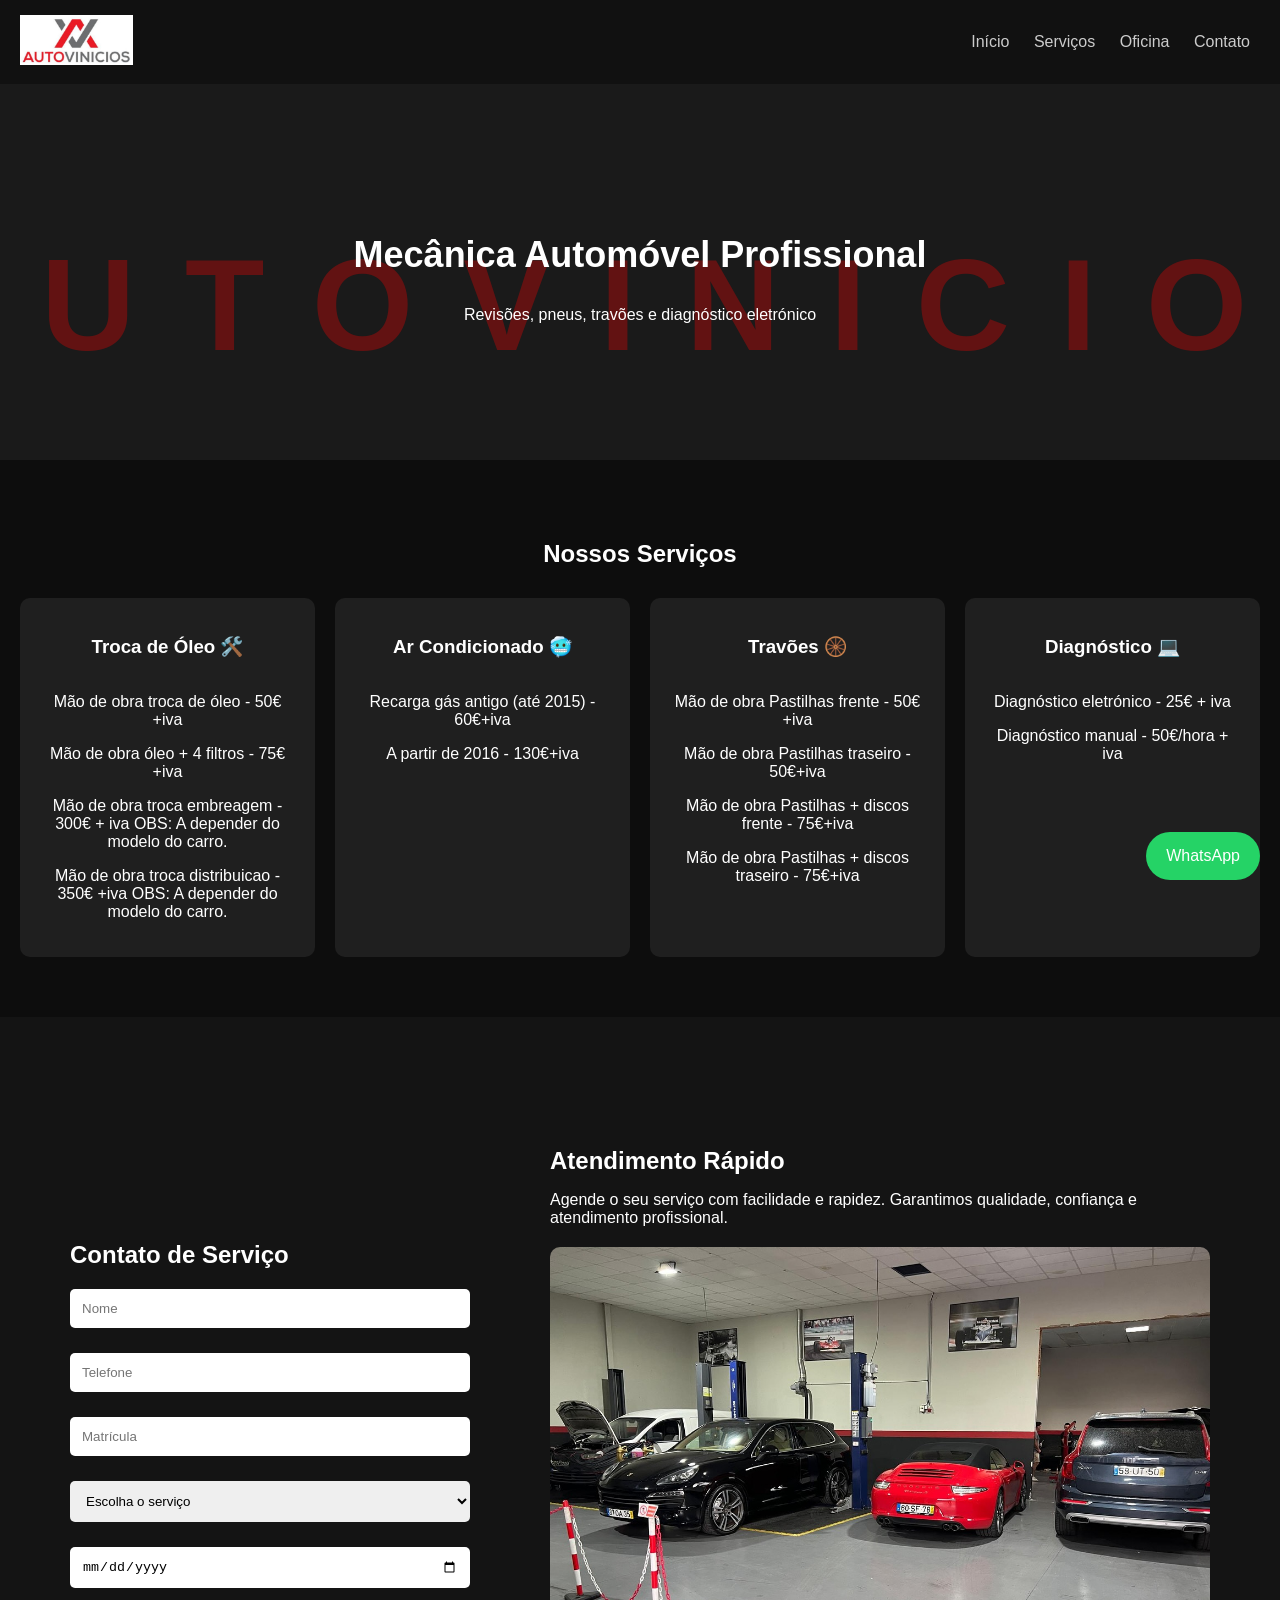
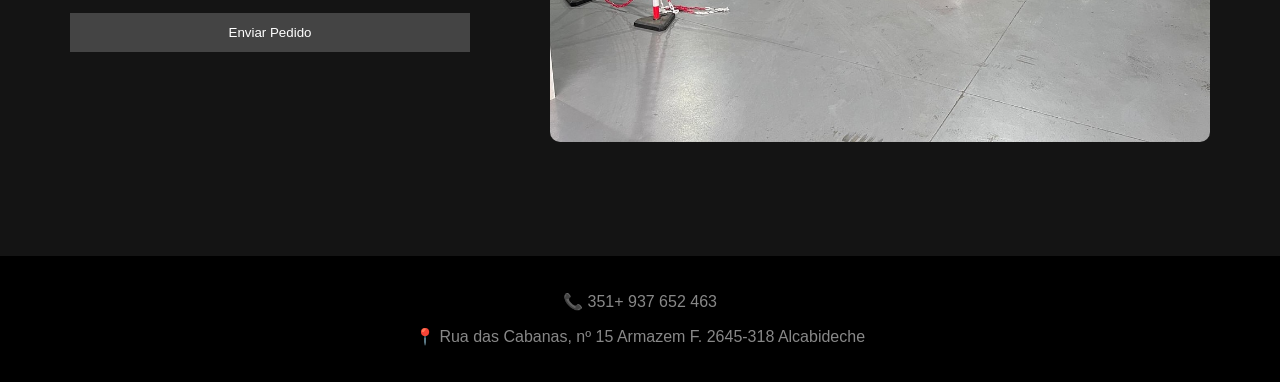
<file: index.html>
<!DOCTYPE html>
<html lang="pt">
<head>

<meta charset="UTF-8">
<meta name="viewport" content="width=device-width, initial-scale=1.0">

<title>Oficina AutoVinicios</title>

<link rel="icon" href="logo.png">

<link rel="stylesheet" href="style.css">

</head>

<body>

<header>

<div class="logo">
<img src="logo.png">
</div>

<nav>

<a href="#">Início</a>
<a href="servicos.html">Serviços</a>
<a href="galeria.html">Oficina</a>
<a href="#contato">Contato</a>

</nav>

</header>


<section class="hero">

<h1 class="watermark">AUTOVINICIOS</h1>

<div class="hero-content">
<h2>Mecânica Automóvel Profissional</h2>
<p>Revisões, pneus, travões e diagnóstico eletrónico</p>
</div>

</section>


<section class="services" id="servicos">

<h2>Nossos Serviços</h2>

<div class="grid">

<div class="card">
  <h3>Troca de Óleo 🛠️</h3>
  <div class="details">
    <p>Mão de obra troca de óleo - 50€+iva</p>
    <p>Mão de obra óleo + 4 filtros - 75€+iva</p>
    <P>Mão de obra troca embreagem - 300€ + iva
      OBS: A depender do modelo do carro.
    </P>
    <p>Mão de obra troca distribuicao - 350€ +iva 
      OBS: A depender do modelo do carro.
    </p>
  </div>
</div>

<div class="card" onclick="toggle(this)">
<h3>Ar Condicionado 🥶</h3>
<div class="details">
<p>Recarga gás antigo (até 2015) - 60€+iva</p>
<p>A partir de 2016 - 130€+iva</p>
</div>
</div>

<div class="card" onclick="toggle(this)">
<h3>Travões 🛞</h3>
<div class="details">
<p>Mão de obra Pastilhas frente - 50€+iva</p>
<p>Mão de obra Pastilhas traseiro - 50€+iva</p>
<p>Mão de obra Pastilhas + discos frente - 75€+iva</p>
<p>Mão de obra Pastilhas + discos traseiro - 75€+iva</p>
</div>
</div>

<div class="card" onclick="toggle(this)">
<h3>Diagnóstico 💻</h3>
<div class="details">
<p>Diagnóstico eletrónico - 25€ + iva</p>
<p>Diagnóstico manual - 50€/hora + iva</p>
</div>
</div>

</div>

</section>

<div id="popup" onclick="fechar()">

<img id="imagemGrande">

</div>

<section class="booking" id="contato">

  <div class="booking-container">

    <!-- ESQUERDA (FORMULÁRIO) -->
    <div class="booking-form">
      <h2>Contato de Serviço</h2>

      <form onsubmit="enviarWhats(event)">

        <input type="text" id="nome" placeholder="Nome" required>
        <input type="tel" id="telefone" placeholder="Telefone" required>
        <input type="text" id="matricula" placeholder="Matrícula" required>

        <select id="servico">
          <option>Escolha o serviço</option>
          <option>Troca de óleo</option>
          <option>Revisão</option>
          <option>Carregar Gás Ar Condicionado</option>
          <option>Travões</option>
          <option>Diagnóstico</option>
        </select>

        <input type="date" id="data">

        <button type="submit">Enviar Pedido</button>

      </form>
    </div>

    <!-- DIREITA (INFO / IMAGEM) -->
    <div class="booking-info">
      <h2>Atendimento Rápido</h2>
      <p>
        Agende o seu serviço com facilidade e rapidez. 
        Garantimos qualidade, confiança e atendimento profissional.
      </p>

      <img src="oficina.jpg" alt="Oficina">
    </div>

  </div>

</section>


<footer>

<p>📞 351+ 937 652 463</p>
<p>📍 Rua das Cabanas, nº 15 Armazem F. 2645-318 Alcabideche</p>

</footer>


<a class="whatsapp" href="https://wa.me/351912345678">

WhatsApp

</a>


<script src="script.js"></script>

</body>
</html>
</file>
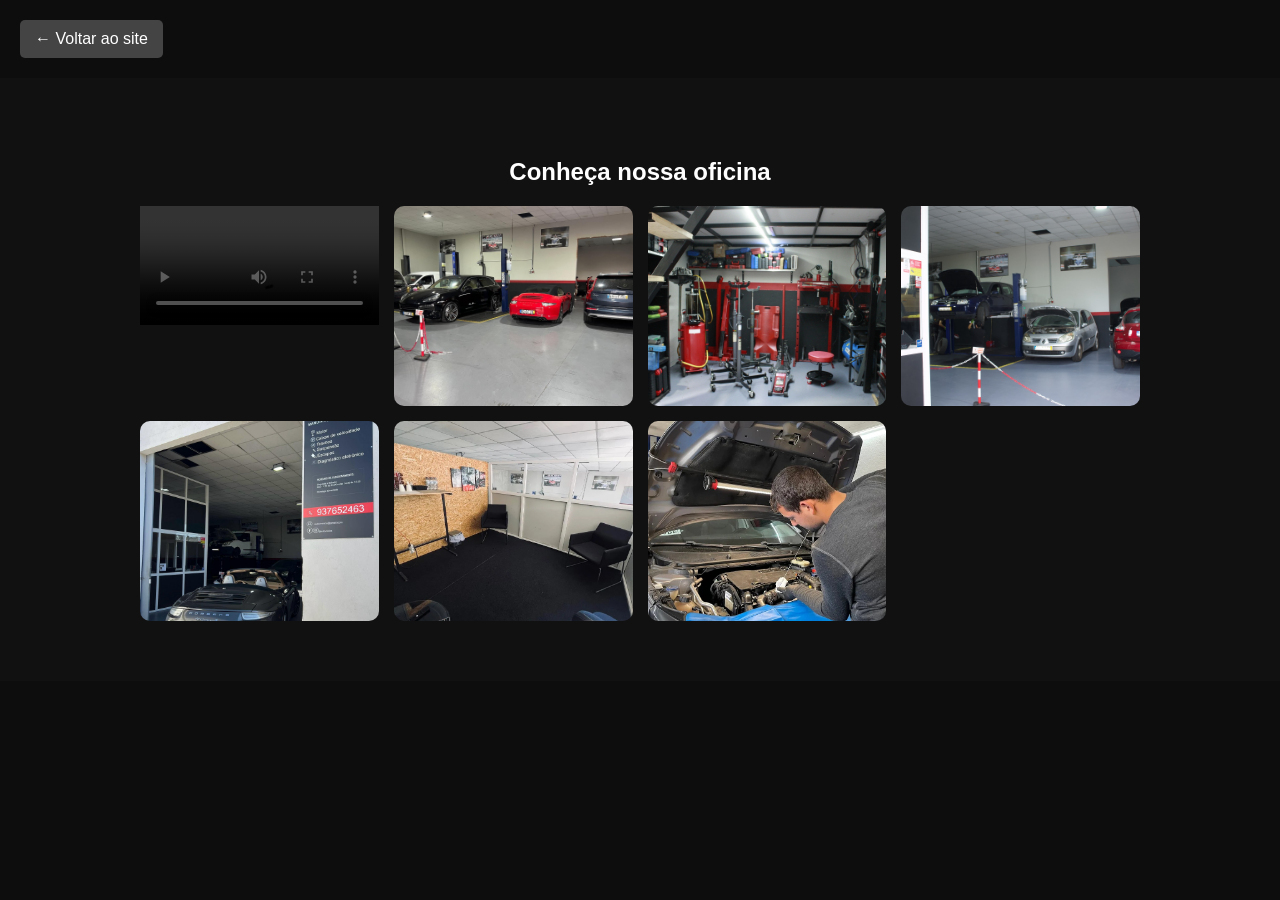
<file: galeria.html>
<!DOCTYPE html>
<html lang="pt">

<head>
<meta charset="UTF-8">
<meta name="viewport" content="width=device-width, initial-scale=1.0">

<title>Nossa Oficina</title>

<link rel="stylesheet" href="style.css">

<style>
body{
  background:#0d0d0d;
  color:white;
  font-family:Arial;
}
</style>

</head>

<body>

<a href="index.html" class="voltar">← Voltar ao site</a>

<section class="galeria" id="galeria">

<h2>Conheça nossa oficina</h2>

<div class="galeria-grid">

<video controls width="100%">
  <source src="oficina6.mp4" type="video/mp4">
</video>

<img src="oficina.jpg" onclick="abrirImagem(this)">
<img src="oficina1.jpg" onclick="abrirImagem(this)">
<img src="oficina2.jpg" onclick="abrirImagem(this)">
<img src="oficina3.jpg" onclick="abrirImagem(this)">
<img src="oficina4.jpg" onclick="abrirImagem(this)">
<img src="oficina5.jpg" onclick="abrirImagem(this)">

</div>

</section>

<!-- LIGHTBOX -->
<div id="lightbox" onclick="fecharImagem()">
  <img id="imgGrande">
</div>

<script src="script.js"></script>

</body>

</html>
</file>
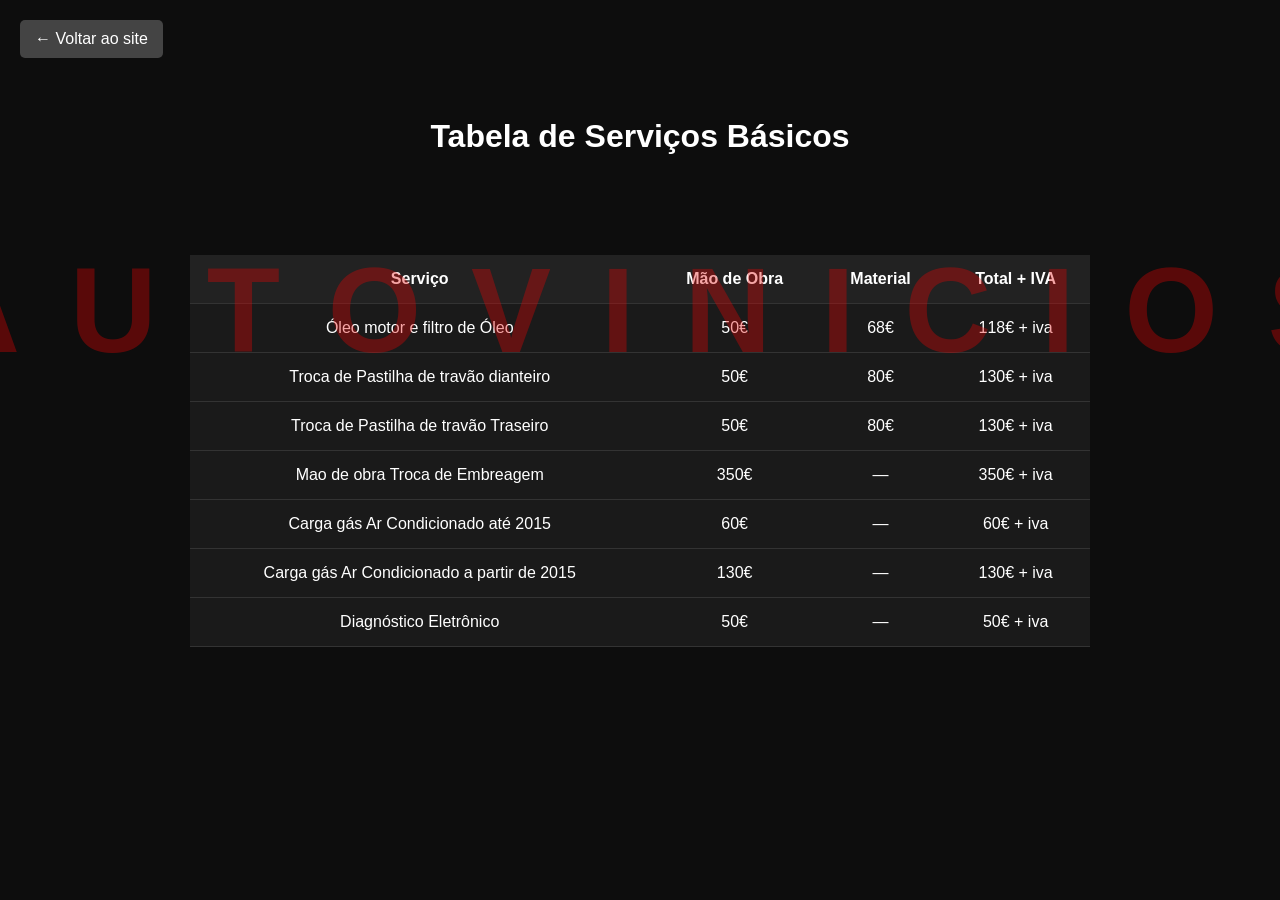
<file: servicos.html>
<a href="index.html" class="voltar">← Voltar ao site</a>

<!DOCTYPE html>
<html lang="pt">

<head>
<meta charset="UTF-8">
<meta name="viewport" content="width=device-width, initial-scale=1.0">

<h1 class="watermark1">AUTOVINICIOS</h1>

<title>Tabela de Serviços</title>

<link rel="stylesheet" href="style.css">

<style>

body{
background:#0d0d0d;
color:white;
font-family:Arial;
}

/* TABELA */

.tabela{
max-width:900px;
margin:80px auto;
padding:20px;
}

table{
width:100%;
border-collapse:collapse;
background:#1a1a1a;
}

th, td{
padding:15px;
text-align:center;
border-bottom:1px solid #333;
}

th{
background:#222;
}

tr:hover{
background:#2a2a2a;
}

/* TITULO */

h1{
text-align:center;
margin-top:40px;
}

</style>

</head>

<body>

<h1>Tabela de Serviços Básicos</h1>

<div class="tabela">

<table>

<tr>
<th>Serviço</th>
<th>Mão de Obra</th>
<th>Material</th>
<th>Total + IVA</th>
</tr>

<tr>
<td>Óleo motor e filtro de Óleo</td>
<td>50€</td>
<td>68€</td>
<td>118€ + iva</td>
</tr>

<tr>
<td>Troca de Pastilha de travão dianteiro</td>
<td>50€</td>
<td>80€</td>
<td>130€ + iva</td>
</tr>

<tr>
<td>Troca de Pastilha de travão Traseiro</td>
<td>50€</td>
<td>80€</td>
<td>130€ + iva</td>
</tr>

<tr>
<td>Mao de obra Troca de Embreagem</td>
<td>350€</td>
<td>—</td>
<td>350€ + iva</td>
</tr>

<tr>
<td>Carga gás Ar Condicionado até 2015</td>
<td>60€</td>
<td>—</td>
<td>60€ + iva</td>
</tr>

<tr>
<td>Carga gás Ar Condicionado a partir de 2015</td>
<td>130€</td>
<td>—</td>
<td>130€ + iva</td>
</tr>

<tr>
<td>Diagnóstico Eletrônico</td>
<td>50€</td>
<td>—</td>
<td>50€ + iva</td>
</tr>

</table>

</div>

</body>
</html>
</file>
<file: style.css>
body{

margin:0;
font-family:Arial;
background:#0d0d0d;
color:white;

}


header{

background:#111;
display:flex;
justify-content:space-between;
align-items:center;
padding:15px 20px;
flex-wrap:wrap;

}


.logo img{

height:50px;

}


nav a{

color:#ccc;
margin:10px;
text-decoration:none;

}


nav a:hover{

color:white;

}



.hero{

background:#1a1a1a;
text-align:center;
padding:80px 20px;

}


.hero h1{

font-size:36px;

}


.hero button{

padding:15px 30px;
background:#444;
border:none;
color:white;
cursor:pointer;

}

.hero{
position:relative;
background:#000;
padding:120px 20px;
text-align:center;
overflow:hidden;
}


.services{

padding:60px 20px;
text-align:center;

}


.grid{

display:grid;
grid-template-columns:repeat(auto-fit,minmax(200px,1fr));
gap:20px;
margin-top:30px;

}


.card{

background:#1f1f1f;
padding:20px;
border-radius:10px;

}



/* GALERIA */


.galeria{

padding:60px 20px;
background:#111;
text-align:center;

}


.galeria-grid{

display:grid;
grid-template-columns:repeat(auto-fit,minmax(200px,1fr));
gap:15px;
max-width:1000px;
margin:auto;

}


.galeria-grid img{

width:100%;
height:200px;
object-fit:cover;
border-radius:8px;
cursor:pointer;
transition:0.3s;

}


.galeria-grid img:hover{

transform:scale(1.05);

}


/* POPUP */


#popup{

display:none;
position:fixed;
top:0;
left:0;
width:100%;
height:100%;
background:rgba(0,0,0,0.9);
justify-content:center;
align-items:center;

}


#popup img{

max-width:90%;
max-height:90%;
border-radius:10px;

}



/* CONTATO */


.booking{

padding:60px 20px;
background:#141414;
text-align:west;

}


.booking form{

max-width:400px;
margin:west;
display:flex;
flex-direction:column;
gap:10px;

}


.booking input, .booking select{

padding:12px;
border:none;
border-radius:5px;
}


.booking button{

padding:15px;
background:#444;
color:white;
border:none;
cursor:pointer;
}



/* WHATSAPP */


.whatsapp{

position:fixed;
bottom:20px;
right:20px;
background:#25D366;
color:white;
padding:15px 20px;
border-radius:50px;
text-decoration:none;

}



@media (max-width:768px){

.watermark{
font-size:120px;
}

}



footer{

background:black;
text-align:center;
padding:20px;
color:#888;

}
.hero{
position:relative;
background:#1a1a1a;
padding:120px 20px;
text-align:center;
overflow:hidden;
}

/* MARCA DAGUA */

.watermark{
position:absolute;
top:30%;
left:52%;
transform:translate(-50%, -50%);
font-size:130px !important;
color:rgb(232,4,4);
opacity:0.35;
white-space:nowrap;
pointer-events:none;
font-weight:bold;
letter-spacing:50px;
}

.watermark1{
position:absolute;
top:30%;
left:52%;
transform:translate(-50%, -50%);
font-size:120px !important;
color:rgb(232,4,4);
opacity:0.35;
white-space:nowrap;
pointer-events:none;
font-weight:bold;
letter-spacing:50px;
}

/* TEXTO NORMAL */

.hero-content{
position:relative;
z-index:2;
}

.hero-content h2{
font-size:36px;
}
.details {
  max-height: 500px;
  overflow: hidden;
  transition: 0.3s;
}

/* quando abre */
.card.active .details{
max-height:300px;
}

/* cartão */
.card{
cursor:pointer;
transition:0.3s;
}

.card:hover{
background:#2a2a2a;
}

.voltar{
display:inline-block;
margin:20px;
padding:10px 15px;
background:#444;
color:white;
text-decoration:none;
border-radius:5px;
}

.voltar:hover{
background:#666;
}
/* CONTAINER DA MARCAÇÃO */
.booking-container {
  display: flex;
  align-items: center;
  justify-content: space-between;
  padding: 50px;
  gap: 40px;
}

/* FORMULÁRIO */
.booking-form {
  width: 40%;
}

.booking-form h2 {
  margin-bottom: 20px;
}

.booking-form form {
  display: flex;
  flex-direction: column;
}

.booking-form input,
.booking-form select {
  margin-bottom: 15px;
  padding: 12px;
  border-radius: 5px;
  border: none;
}

.booking-form button {
  padding: 12px;
  background-color: #444;
  color: white;
  border: none;
  cursor: pointer;
}

.booking-form button:hover {
  background-color: #666;
}

/* LADO DIREITO */
.booking-info {
  width: 60%;
  color: white;
}

.booking-info h2 {
  margin-bottom: 15px;
}

.booking-info p {
  margin-bottom: 20px;
}

.booking-info img {
  width: 100%;
  border-radius: 10px;
}
/* GALERIA */
.galeria img {
  width: 100%;
  max-width: 300px;
  cursor: pointer;
  border-radius: 10px;
  transition: 0.3s;
}

.galeria img:hover {
  transform: scale(1.05);
}

/* LIGHTBOX (IMAGEM GRANDE) */
#lightbox {
  display: none;
  position: fixed;
  top: 0;
  left: 0;
  width: 100%;
  height: 100%;
  background: rgba(0,0,0,0.9);
  justify-content: center;
  align-items: center;
  z-index: 999;
}

#lightbox img {
  max-width: 90%;
  max-height: 90%;
  border-radius: 10px;
}
</file>
